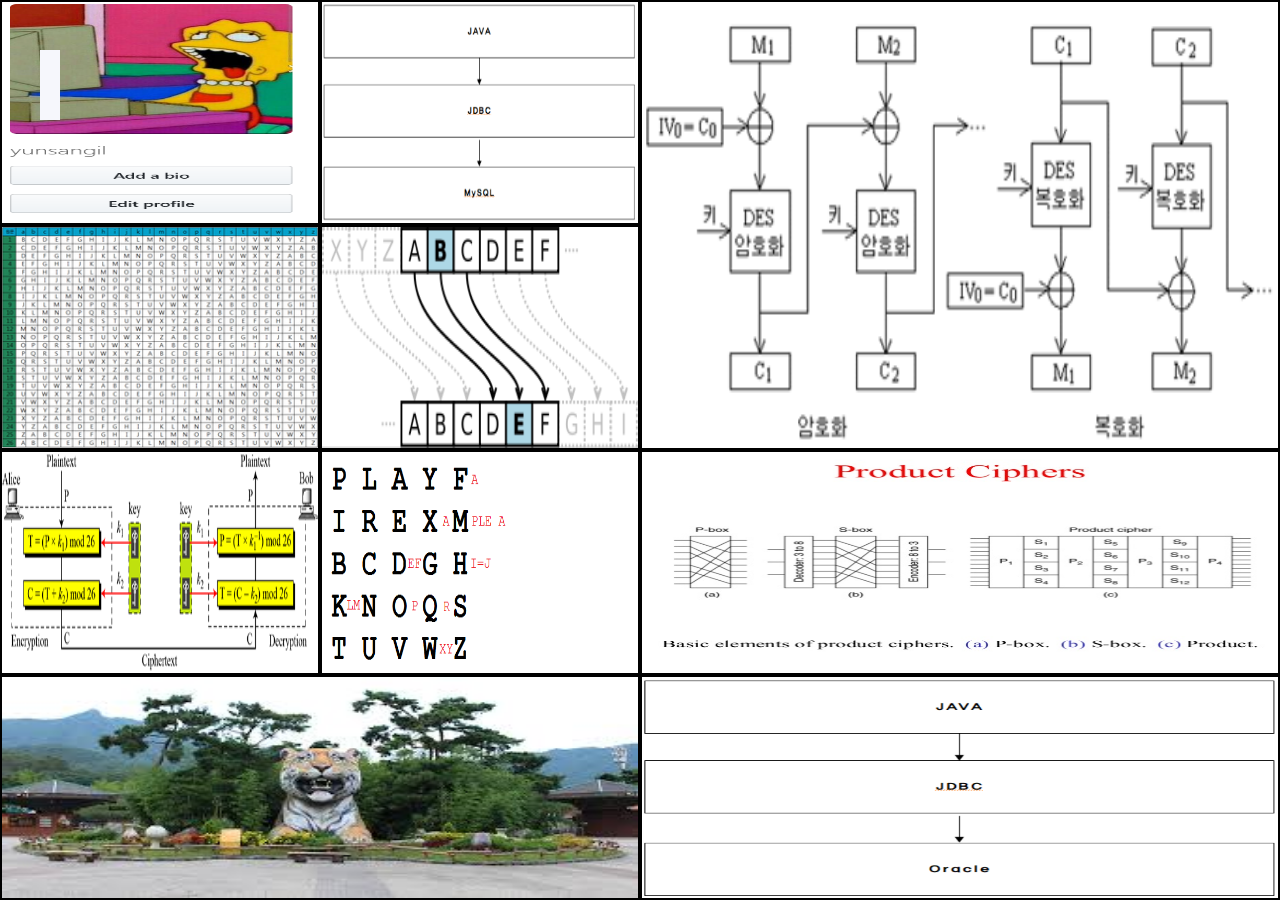
<file: portfolio/project.html>
<!DOCTYPE html>
<html>

<head>
    <meta charset="utf-8" />
    <title>Page Title</title>
    <script src="https://ajax.googleapis.com/ajax/libs/jquery/3.3.1/jquery.min.js"></script>
    <script src="project.js"></script>
    <link rel="stylesheet" type="text/css" href="project.css">
    <script type="text/javascript">
    var date = new Date();
    var age = date.getFullYear()-1993 +1;
    window.onload = function(){
    document.getElementById("age").innerHTML="이름 : 윤상일 <br> 나이 : "+age;
    }
    $.lang = {};

    $.lang.ko = {   
        main_a: 'github 메인',
        des_a1: '1. 초기순열 구현',
        des_a2: '2. 초기,압축순열 구현',
        des_a3: '3. 암호화 구현',
        caesar_a: 'Caesar 암호 C코딩',
        vigenere_a:'Vigenere 암호 C코딩',
        affine_a: 'Affine 암호 C코딩',
        playfair_a: 'Playfair 암호 C코딩',
        product_a: 'Product 암호 C코딩',
        zoo_a: '상속 : 동물원 프로젝트 Java',
        1: '이름 : 윤상일 <br> 나이 : '+age,
        2: '전화번호 : +82 10-4661-7423',
        3: '보유기술<br>운영체제 : Linux, Windows<br>프로그래밍 언어 : C,Java(JSP),Python<br>데이터베이스 : MySQL,MS-SQL,Oracle'
    };
    
    $.lang.en = {
        main_a: 'github main',
        des_a1: '1. Initial Permutation implementation',
        des_a2: '2. Initial, compressible permutation implementation',
        des_a3: '3. Encryption Implementation',
        caesar_a: 'Caesar Cipher C Coding',
        vigenere_a:'Vigenere Cipher C Coding',
        affine_a: 'Affine Cipher C Coding',
        playfair_a: 'Playfair Cipher C Coding',
        product_a: 'Product Cipher C Coding',
        zoo_a: 'Extend : Zoo Project Java',
        1: 'Name :Yun sang il <br> Age : '+age,
        2: 'Phone number :+82 10-4661-7423',
        3: 'Possesion Tech<br>O.S : Linux, Windows<br>Programming : C,Java(JSP),Python<br>DB : MySQL,MS-SQL,Oracle'
    };
        
    $.lang.ja = {
        main_a: 'github メイン',
        des_a1: '1. 初期順列 実装',
        des_a2: '2. 初期、圧縮順列 実装',
        des_a3: '3. 暗号化 実装',
        caesar_a: 'Caesar 暗号 C コーディング',
        vigenere_a:'Vigenere 暗号 C コーディング',
        affine_a: 'Affine 暗号 C コーディング',
        playfair_a: 'Playfair 暗号 C コーディング',
        product_a: 'Product 暗号 C コーディング',
        zoo_a: '拡張 : 動物園 プロジェクト Java',
        1: 'お名前 : ユン・サンイル <br> 年齢 : '+age,
        2: '電話番号 :+82 10-4661-7423',
        3: '保有技術<br>O.S : Linux, Windows<br>Programming : C,Java(JSP),Python<br>DB : MySQL,MS-SQL,Oracle'
    };
    </script>
</head>

<body>  
    <div class="wrap">

        <a class="btnMenu" href="#"></a>
        <nav>
            <h1><img src="htghtc34.jpg"></h1>
            <ul id="gnb">
                <li><a href="#">Java/C</a></li>
                <li><a href="#">JSP/Spring</a></li>
                <li><a href="#">About Me</a></li>
                <div style="padding:13px">
                    <button data-lang="ko"><img src="ko.jpg" class="img_ko"></button>
                    <button data-lang="ja"><img src="jp.jpg" class="img_jp"></button>
                    <button data-lang="en"><img src="en.jpg" class="img_en"></button>
                </div>
            </ul>
        </nav>
        <section>
            <div class="box1 on">
                <figure class="pannel one"><img src="github.png">
                    <figcaption class="background_blue"><a class="background_blue" href="https://github.com/yunsangil" target="_blank" data-langNum="main_a">Github 메인</a></figcaption>
                </figure>
                <figure class="pannel two"><img src="DAO_MySQL.png">
                    <figcaption class="background_white"><a class="background_white" href="https://github.com/yunsangil/Java/tree/master/hm181113_project_workadmin"
                            target="_blank">DAO/DTO-MySQL Java</a></figcaption>
                </figure>
                <figure class="pannel three"><img src="DES.png">

                    <figcaption class="background_blue">※DES Project※<br><a class="background_blue" href="https://github.com/yunsangil/C-coding-ciphers/blob/master/des_project_first.c"
                            target="_blank" data-langNum="des_a1">1. 초기순열 구현</a>
                        <br><a class="background_blue" href="https://github.com/yunsangil/C-coding-ciphers/blob/master/des_second.c" target="_blank" data-langNum="des_a2">2.
                            초기,압축순열 구현</a>
                        <br><a class="background_blue" href="https://github.com/yunsangil/C-coding-ciphers/blob/master/des_third.c" target="_blank" data-langNum="des_a3">3.
                            암호화 구현</a></figcaption>
                </figure>
                <figure class="pannel four">
                    <img src="Caesar.png"><figcaption class="background_green"><a class="background_green" href="https://github.com/yunsangil/C-coding-ciphers/blob/master/Caesar.c" target="_blank" data-langNum="caesar_a">Caesar
                    암호 C코딩</a></figcaption></figure>
                <figure class="pannel five">
                    <img src="Vigenere.png"><figcaption class="background_yellow"><a class="background_yellow" href="https://github.com/yunsangil/C-coding-ciphers/blob/master/Vigenere.c" target="_blank" data-langNum="vigenere_a">Vigenere
                        암호 C코딩</a></figcaption>
                </figure>
                <figure class="pannel six">
                    <img src="Affine.png"><figcaption class="background_blue"><a class="background_blue" href="https://github.com/yunsangil/C-coding-ciphers/blob/master/Affine.c" target="_blank" data-langNum="affine_a">Affine
                        암호 C코딩</a></figcaption>
                </figure>
                <figure class="pannel seven">
                    <img src="Playfair.png"><figcaption class="background_white"><a class="background_white" href="https://github.com/yunsangil/C-coding-ciphers/blob/master/playfair.c" target="_blank" data-langNum="playfair_a">Playfair
                        암호 C코딩</a></figcaption>
                </figure>
                <figure class="pannel eight">
                    <img src="Product.jpg"><figcaption class="background_yellow"><a class="background_yellow" href="https://github.com/yunsangil/C-coding-ciphers/blob/master/product.c" target="_blank" data-langNum="product_a">Product
                        암호 C코딩</a></figcaption>
                </figure>
                <figure class="pannel nine"><img src="Zoo.png"><figcaption class="background_green"><a class="background_green" href="https://github.com/yunsangil/Java/tree/master/hm181115_zoo/src" target="_blank" data-langNum="zoo_a">상속 : 동물원
                    프로젝트 Java</a></figcaption></figure>
                    <figure class="pannel ten"><img src="DAO_Oracle.png"><figcaption class="background_white"><a class="background_white" href="https://github.com/yunsangil/Java/tree/master/hm181112/src/oraTest" target="_blank">DAO/DTO-Oracle
                        Java</a></figcaption></figure>
            </div>
            <div class="box2"><!-- JSP/SPRING 관련 프로젝트가 들어가야되는데 현재로써 진행한게 없음. 추후 업데이트 예정 -->
                <p>JSP/SPRING 1번</p>
                <p>JSP/SPRING 2번</p>
                <p>JSP/SPRING 3번</p>
                <p>JSP/SPRING 4번</p>
                <p>JSP/SPRING 5번</p>
                <p>JSP/SPRING 6번</p>
                <p>JSP/SPRING 7번</p>
                <p>JSP/SPRING 8번</p>
                <p>JSP/SPRING 9번</p>
                <p>JSP/SPRING 10번</p>
            </div>
            <div class="box3">
                <p><img src="2.gif"></p>
                <p data-langNum="1" id="age">
                    <!-- <h2 data-langNum="0">테스트</h2> -->
                    <!-- <h2 data-langNum="1">이름 : 윤상일</h2> -->
                    <!-- <h2 data-langNum="2">Name : Yun sang il</h2> -->
                    <!-- <h2 data-langNum="3">お名前 : ユン・サンイル</h2> -->
                </p>
                <p data-langNum="2">
                    전화번호 : +82 10-4661-7423</p>
                <p>https://github.com/yunsangil</p>
                <p data-langNum="3">보유기술<br>운영체제 : Linux, Windows<br>프로그래밍 언어 : C,Java(JSP),Python<br>DB : MySQL,MS-SQL,Oracle</p>
                <p><img src="Looooord.jpg"></p>
            </div>
        </section>
    </div>
</body>

</html>
</file>
<file: portfolio/project.css>
@charset "utf-8";
@import url(https://fonts.googleapis.com/css?family=Cute+Font);
*{
    margin: 0;
    padding: 0;
    font-size: 50px;
}
ol,ul{
    list-style: none;
}


body{
    position: fixed;
    width: 100%;
    height: 100%;
    background: #111;
    font-family: 'Cute Font', cursive;
    color: black;
    font-size: 50px;
}
a{
    outline: 0;
    text-decoration: none;
    color:black;
}
img{
    border: 0;
}
.wrap{
    position: fixed;
    width: 100%;
    height: 100%;
    min-width: 1024px;
    min-height: 600px;
    perspective: 900px;
}
.btnMenu{
    position: fixed;
    top: 50px;
    left: 40px;
    display: inline-block;
    width: 20px;
    height: 70px;
    text-align: center;
    font-size: 40px;
    background-color: #f6F7Fc;
    color: black;
    z-index: 3;
    animation: ani 0.5s infinite alternate;
}
@keyframes ani{
    0% {
        transform: scale(1);
        opacity: 1;
        color: #fff;
    }
    100%{
        transform: scale(1.5);
        opacity: 0.8;
        color: #888;
    }
}
nav{
    position: fixed;
    width: 150px;
    height: 100%;
    background: #eee;
    z-index: 2;
    transform: rotateY(120deg);
    transform-origin: left center;
    opacity: 0;
    transition: all 0.8s;
}

nav h1{
    width: 100px;
    position: absolute;
    top: 80px;
    left: 50%;
    margin-left: -50px;
}
nav h1 img{
    width: 100%;
    height: auto;
}
nav ul{
    position: absolute;
    top: 35%;
    left: 0px;
    width: 100%;
}
nav li a{
    display: block;
    width: 100%;
    box-sizing: border-box;
    font-size: 18px;
    line-height: 4;
    color: #000;
    text-align: center;
    transition: all 0.5s;
}
nav li a:hover{
    color: #fff;
    background:#000;
}

section{
    position: fixed;
    width: 100%;
    height: 100%;
    background: #555;
    z-index: 1;
    transform-origin: right center;
    transition: all 0.5s;
}

section>div{
    position: absolute;
    width: 100%;
    height: 100%;
    z-index: 1;
    opacity: 0;
    perspective: 700px;
    transition: all 1.5s;
}

section>div>p{
    box-sizing: border-box;
    text-align: center;
    overflow: hidden;
    transform: rotateY(180deg); transition: all 1.5s;
}

section>div.on>p{
    transform: rotateY(0deg);
}
section.on{
    transform: rotateY(-10deg);
}
nav.on{
    transform: rotateY(15deg); 
    opacity: 1;
}
section>div.on{
    z-index: 2;
    opacity: 1;
}
.box1>.pannel{
    height: 25%;
    float: left;
    border: 2px solid;
    box-sizing: border-box;
}
.box1>.one,.two,.six{
    width: 25%;
}

.box1>.three{
    width: 50%;
    height: 50%;
    float: right;
    /* background:url("DAO_MySQL.png") no-repeat center center;
    background-size: cover; */
}
.box1>.four,.five,.seven{
    width: 25%;
    float: right;
    /* background:url("Caesar.png") no-repeat center center;
    background-size: cover; */
}
.box1>.eight{
    width: 50%;
    float: right;
    /* background:url("Product.jpg") no-repeat center center; */
    /* background-size: cover; */
}

.box1>.nine{
    width: 50%;
    /* background:url("Zoo.png") no-repeat center center;
    background-size: cover; */
}
.box1>.ten{
    width: 50%;
    float: right;
    /* background:url("DAO_Oracle.png") no-repeat center center;
    background-size: cover; */
}
.background_blue{
    background: blue;
    color: white;
}
.background_white{
    background: white;
    color: blue;
}
.background_yellow{
    background: yellow;
    color: green;
}
.background_green{
    background: green;
    color: white;
}

.box2>p{
    height: 25%;
    float: left;
    border: 2px solid;
    box-sizing: border-box;
}
.box2>p:nth-child(1){
    width: 25%;
    background: #ddd;
}
.box2>p:nth-child(2){
    width: 25%;
    background: #ccc;
}
.box2>p:nth-child(3){
    width: 50%;
    background: #bbb;
}
.box2>p:nth-child(4){
    width: 25%;
    height: 50%;
    background: #aaa;
    float: right;
}
.box2>p:nth-child(5){
    width: 50%;
    height: 50%;
    background: #999;
    float: right;
}
.box2>p:nth-child(6){
    width: 25%;
    background: #888;
}
.box2>p:nth-child(7){
    width: 25%;
    background: #777;
}
.box2>p:nth-child(8){
    width: 25%;
    background: #666;
}
.box2>p:nth-child(9){
    width: 25%;
    background: #555;
}
.box2>p:nth-child(10){
    width: 50%;
    background: #444;
}

.box3>p{
    width: 25%;
    height: 25%;
    float: left;
    border: 2px solid;
    box-sizing: border-box;
}
.box3>p>img{
    width: 100%;
    height: 100%;
}
.box3>p:nth-child(1){
    width: 50%;
    height: 100%;
    background: #ddd;
}

.box3>p:nth-child(2){
    width: 50%;
    height: 22.5%;
    background: #ccc;
}
.box3>p:nth-child(3){
    width: 50%;
    height: 12.5%;
    background: #bbb;
}
.box3>p:nth-child(4){
    width: 50%;
    background: #aaa;
    padding: 1em;
}
.box3>p:nth-child(5){
    width: 40%;
    height: 40%;
    background: #888;
}
.box3>p:nth-child(6){
    width: 10%;
    height: 40%;
}
.box3>p:nth-child(6)>img{
    -webkit-transform-origin: 50% 0%;
    -ms-transform-origin: 50% 0%;
    transform-origin: 50% 0%;
    width: 100%;
    height: 100%;
}

.box1 .pannel:first-child{
    background-color: black;
}
figure.pannel {
    font-family: 'Cute Font', cursive;
    color: #fff;
    position: relative;
    overflow: hidden;
    height: 25%;
    width: 25%;
    color: black;
    text-align: left;
    font-size: 50px;
    -webkit-perspective: 50em;
    perspective: 50em;
    float: left;
    border: 2px solid;
  }
  figure.pannel * {
    /* -webkit-box-sizing: border-box;
    box-sizing: border-box; */
    -webkit-transition: all 0.6s ease;
    transition: all 0.6s ease;
  }
  figure.pannel img {
    opacity: 1;
    -webkit-transform-origin: 50% 0%;
    -ms-transform-origin: 50% 0%;
    transform-origin: 50% 0%;
    width: 100%;
    height: 100%;
  }
  figure.pannel figcaption {
    position: absolute;
    top: 0;
    left: 0;
    bottom: 0;
    -webkit-transform: rotateX(90deg);
    transform: rotateX(90deg);
    -webkit-transform-origin: 50% 100%;
    -ms-transform-origin: 50% 100%;
    transform-origin: 50% 100%;
    z-index: 1;
    opacity: 0;
    width: 100%;
    text-align: center;
    font-size: 30px;
  }
  
  figure.pannel:hover img,
  figure.pannel.hover img {
    -webkit-transform: rotateX(-90deg);
    transform: rotateX(-90deg);
    opacity: 0;
  }
  figure.pannel:hover figcaption,
  figure.pannel.hover figcaption {
    -webkit-transform: rotateX(0deg);
    transform: rotateX(0deg);
    opacity: 1;
    -webkit-transition-delay: 0.2s;
    transition-delay: 0.2s;
  }
  button{
    border: 0px;
      width: 32px;
      height: 32px;
      overflow:hidden; /*위치를 넘어선 것은 안보이도록 설정*/
  }
  button>img{
      width: 32px;
      height: 46px;
  }
</file>
